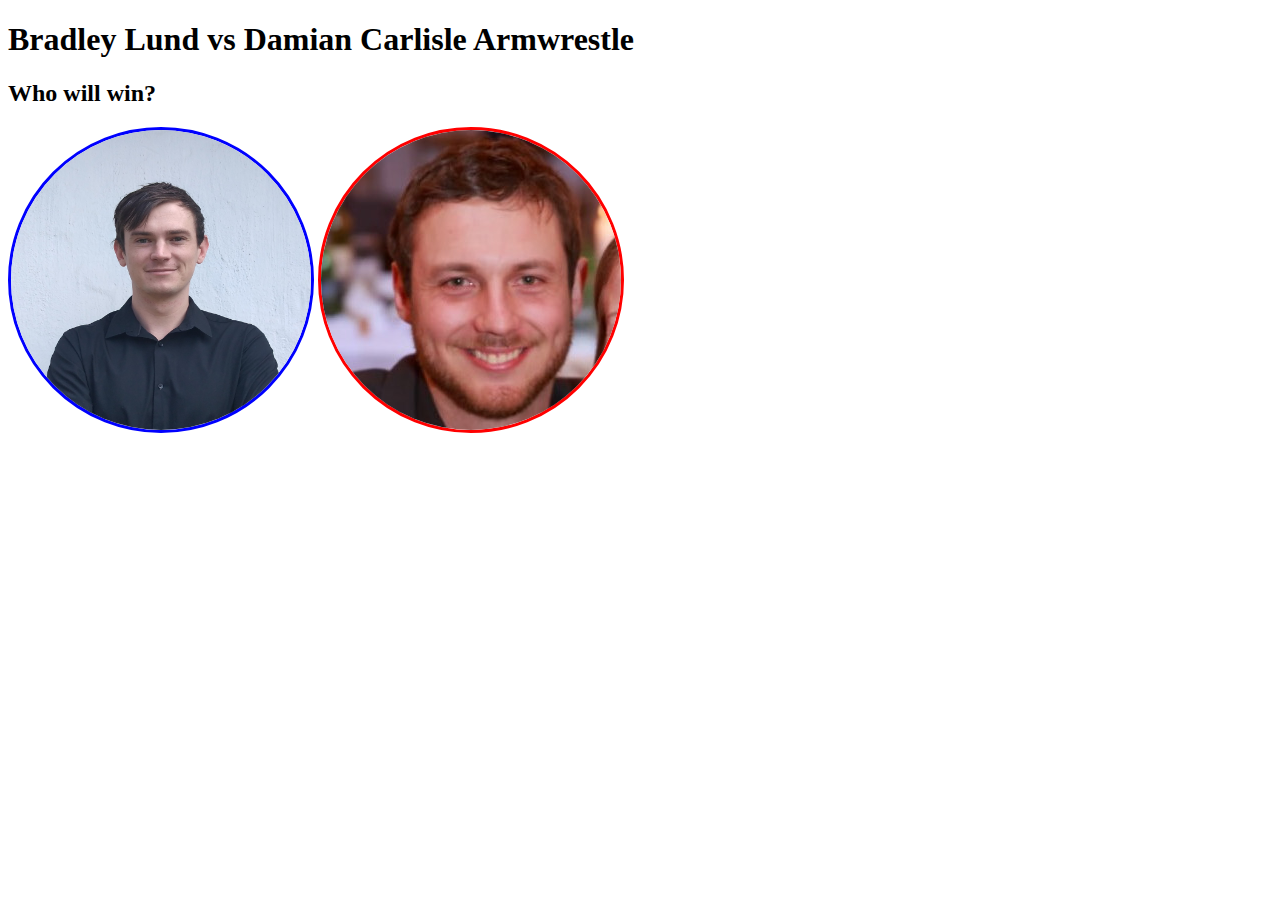
<file: fight.html>
<!DOCTYPE html>
<html>
    <head>
        <title>Brad vs Damo arm wrestle</title>
        <link rel="stylesheet" href="fightStyle.css" type="text/css">
    </head>

    <body>
        
        <h1>Bradley Lund vs Damian Carlisle Armwrestle</h1>

        <h2>Who will win?</h2>
        <div class="images">
            <img class="profilePic" id="bradPic" src="src/CVpic.jpg">
            <img class="profilePic" id="damoPic" src="src/damoPic.jpg">
        </div>
        <p id="countdown">

        </p>
        <script>
            let timeOfFight = new Date("Jan 1, 2021 00:00:00").getTime();

            var displayFunction = setInterval(function() {

                let currentTime = new Date().getTime();

                let distance = timeOfFight - currentTime;

                let days = Math.floor(distance / (1000*60*60*24));
                let hours = Math.floor((distance % (1000 * 60 * 60 * 24)) / (1000 * 60 * 60));
                let minutes = Math.floor((distance % (1000 * 60 * 60)) / (1000 * 60));
                let seconds = Math.floor((distance % (1000 * 60)) / 1000);

                document.getElementById("countdown").innerHTML = days + "d " + hours + "h "+ minutes + "m " + seconds + "s ";


            },1000)
        </script>

    </body>
</html>
</file>
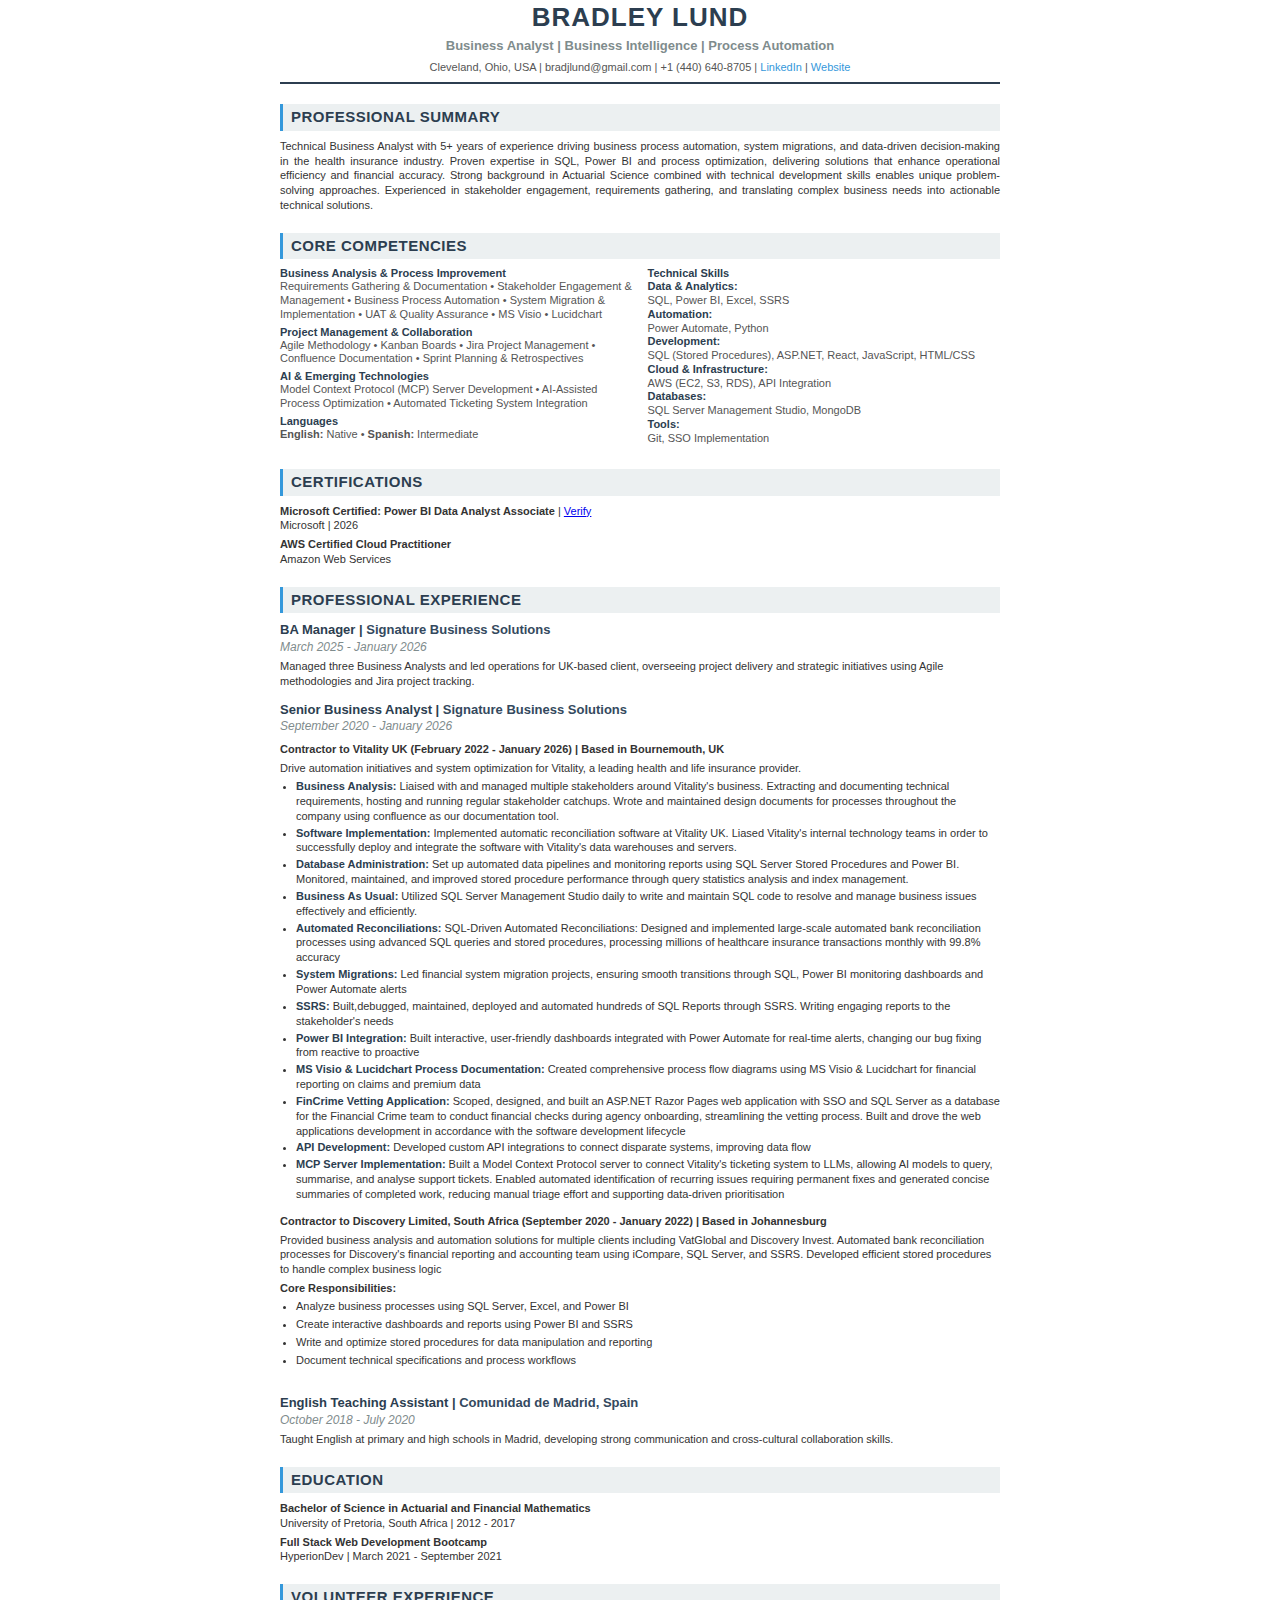
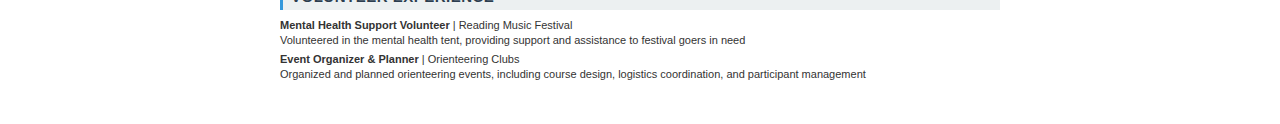
<file: resume-content.html>
<!DOCTYPE html>
<html lang="en">

<head>
    <meta charset="UTF-8">
    <meta name="viewport" content="width=device-width, initial-scale=1.0">
    <title>Bradley Lund - Business Analyst Resume</title>
    <style>
        * {
            margin: 0;
            padding: 0;
            box-sizing: border-box;
        }

        body {
            font-family: 'Calibri', 'Arial', sans-serif;
            line-height: 1.35;
            color: #333;
            background: #fff;
            padding: 0 0.5in 0.4in 0.5in;
            max-width: 8.5in;
            margin: 0 auto;
        }

        @media print {
            body {
                padding: 0 0.5in 0.4in 0.5in;
            }
        }

        header {
            text-align: center;
            margin-top: 0;
            margin-bottom: 18px;
            border-bottom: 2px solid #2c3e50;
            padding-top: 0;
            padding-bottom: 8px;
        }

        h1 {
            font-size: 26px;
            color: #2c3e50;
            margin-bottom: 2px;
            letter-spacing: 1px;
        }

        .subtitle {
            font-size: 13px;
            color: #7f8c8d;
            margin-bottom: 5px;
            font-weight: 600;
        }

        .contact-info {
            font-size: 11px;
            color: #555;
            margin-top: 4px;
        }

        .contact-info a {
            color: #3498db;
            text-decoration: none;
        }

        @media print {
            .contact-info a {
                color: #3498db;
                text-decoration: underline;
            }

            .contact-info a[href]:after {
                content: "";
            }
        }

        h2 {
            font-size: 15px;
            color: #2c3e50;
            background: #ecf0f1;
            padding: 3px 8px;
            margin-top: 20px;
            margin-bottom: 8px;
            border-left: 3px solid #3498db;
            text-transform: uppercase;
            letter-spacing: 0.5px;
        }

        .job-title {
            font-weight: bold;
            font-size: 13px;
            color: #2c3e50;
        }

        .company {
            font-weight: 600;
            color: #34495e;
        }

        .date-location {
            font-style: italic;
            color: #7f8c8d;
            font-size: 12px;
            margin-bottom: 4px;
        }

        p,
        li {
            font-size: 11px;
            margin-bottom: 3px;
        }

        ul {
            margin-left: 16px;
            margin-bottom: 5px;
        }

        .skills-grid {
            display: grid;
            grid-template-columns: 1fr 1fr;
            gap: 10px;
            column-gap: 15px;
            margin-bottom: 10px;
        }

        .skill-category {
            margin-bottom: 4px;
        }

        .skill-category strong {
            display: block;
            color: #2c3e50;
            font-size: 11px;
            margin-bottom: 1px;
            line-height: 1.1;
        }

        .skill-category span {
            font-size: 11px;
            color: #555;
            line-height: 1.25;
            display: block;
        }

        .skill-category span strong {
            margin-bottom: 0;
            line-height: 1.25;
        }

        .summary {
            text-align: justify;
            margin-bottom: 6px;
            font-size: 11px;
            line-height: 1.35;
        }

        .achievement {
            margin-bottom: 2px;
        }

        .achievement strong {
            color: #2c3e50;
        }

        .section-content {
            margin-bottom: 12px;
        }

        .education-item {
            margin-bottom: 4px;
            font-size: 11px;
        }

        .education-item strong {
            font-size: 11px;
            font-weight: bold;
        }

        @page {
            margin: 0.4in 0.5in;
            size: letter;
        }

        @media print {
            h2 {
                page-break-after: avoid;
            }

            .section-content {
                page-break-inside: avoid;
            }

            .vitality-section {
                page-break-inside: avoid;
                page-break-after: avoid;
            }

            .discovery-section {
                page-break-before: auto;
            }
        }

        footer {
            text-align: center;
            margin-top: 8px;
            font-size: 11px;
            color: #7f8c8d;
        }
    </style>
</head>

<body>
    <header>
        <h1>BRADLEY LUND</h1>
        <div class="subtitle">Business Analyst | Business Intelligence | Process Automation</div>
        <div class="contact-info">
            Cleveland, Ohio, USA |
            bradjlund@gmail.com |
            +1 (440) 640-8705 |
            <a href="https://www.linkedin.com/in/bradley-lund">LinkedIn</a> |
            <a href="https://bradleylund.github.io/">Website</a>
        </div>
    </header>

    <section>
        <h2>Professional Summary</h2>
        <p class="summary">
            Technical Business Analyst with 5+ years of experience driving business process automation, system
            migrations, and data-driven decision-making in the health insurance industry. Proven expertise in SQL, Power
            BI and process optimization,
            delivering solutions that enhance operational efficiency and financial accuracy. Strong background in
            Actuarial Science combined with technical development skills enables unique problem-solving approaches.
            Experienced in stakeholder engagement, requirements gathering, and translating complex business needs into
            actionable technical solutions.
        </p>
    </section>

    <section>
        <h2>Core Competencies</h2>
        <div class="skills-grid">
            <div>
                <div class="skill-category">
                    <strong>Business Analysis & Process Improvement</strong>
                    <span>
                        Requirements Gathering & Documentation • Stakeholder Engagement & Management • Business
                        Process Automation • System Migration & Implementation • UAT & Quality Assurance • MS Visio •
                        Lucidchart </span>
                </div>
                <div class="skill-category">
                    <strong>Project Management & Collaboration</strong>
                    <span>Agile Methodology • Kanban Boards • Jira Project Management • Confluence Documentation •
                        Sprint Planning & Retrospectives</span>
                </div>
                <div class="skill-category">
                    <strong>AI & Emerging Technologies</strong>
                    <span>Model Context Protocol (MCP) Server Development • AI-Assisted Process Optimization • Automated
                        Ticketing System Integration</span>
                </div>
                <div class="skill-category">
                    <strong>Languages</strong>
                    <span><b>English:</b> Native • <b>Spanish:</b> Intermediate</span>
                </div>
            </div>
            <div>
                <div class="skill-category">
                    <strong>Technical Skills</strong>
                    <span><strong>Data & Analytics:</strong> SQL, Power BI, Excel, SSRS<br>
                        <strong>Automation:</strong> Power Automate, Python<br>
                        <strong>Development:</strong> SQL (Stored Procedures), ASP.NET, React, JavaScript, HTML/CSS<br>
                        <strong>Cloud & Infrastructure:</strong> AWS (EC2, S3, RDS), API Integration<br>
                        <strong>Databases:</strong> SQL Server Management Studio, MongoDB<br>
                        <strong>Tools:</strong> Git, SSO Implementation</span>
                </div>

            </div>
        </div>
    </section>

    <section>
        <h2>Certifications</h2>
        <div class="education-item">
            <strong>Microsoft Certified: Power BI Data Analyst Associate</strong> |
            <a href="https://learn.microsoft.com/en-gb/users/bradleylund-7784/credentials/60a393cedfe8d06a">Verify</a><br>
            Microsoft | 2026
        </div>
        <div class="education-item">
            <strong>AWS Certified Cloud Practitioner</strong><br>
            Amazon Web Services
        </div>
    </section>

    <section>
        <h2>Professional Experience</h2>


        <div class="section-content">
            <div class="job-title">BA Manager | <span class="company">Signature Business Solutions</span></div>
            <div class="date-location">March 2025 - January 2026</div>
            <p>Managed three Business Analysts and led operations for UK-based client, overseeing project
                delivery and strategic initiatives using Agile methodologies and Jira project tracking.</p>
        </div>
        <!-- <br> -->

        <div class="section-content">
            <div class="job-title">Senior Business Analyst | <span class="company">Signature Business Solutions</span>
            </div>
            <div class="date-location">September 2020 - January 2026</div>

            <div class="vitality-section" style="margin-top: 8px;"></div>
            <p style="margin-bottom: 4px;"><strong>Contractor to Vitality UK (February 2022 - January 2026) | Based in
                    Bournemouth, UK</strong></p>
            <p style="margin-bottom: 3px;">Drive automation initiatives and system optimization for Vitality, a
                leading
                health and life insurance provider.</p>

            <ul>
                <li class="achievement"><strong>Business Analysis: </strong>Liaised with and managed multiple
                    stakeholders around
                    Vitality's business. Extracting and documenting technical requirements, hosting and running regular
                    stakeholder catchups.
                    Wrote and maintained design documents for processes throughout the company using confluence as our
                    documentation tool.
                </li>
                <li class="achievement"><strong>Software Implementation: </strong>Implemented automatic reconciliation
                    software at Vitality UK. Liased
                    Vitality's internal technology teams in order to successfully deploy and integrate the software with
                    Vitality's data warehouses and servers.</li>
                <li class="achievement"><strong>Database Administration: </strong>Set up automated data pipelines and
                    monitoring reports using SQL Server Stored Procedures and Power BI. Monitored, maintained, and
                    improved stored procedure performance through query statistics analysis and index management.</li>
                <li class="achievement"><strong>Business As Usual: </strong>
                    Utilized SQL Server Management Studio daily to write and maintain SQL code to resolve and manage
                    business issues effectively and efficiently.
                </li>

                <li class="achievement"><strong>Automated Reconciliations:</strong> SQL-Driven Automated
                    Reconciliations: Designed and implemented large-scale automated bank reconciliation processes
                    using
                    advanced SQL queries and stored procedures, processing millions of healthcare insurance
                    transactions monthly with 99.8% accuracy</li>
                <li class="achievement"><strong>System Migrations:</strong> Led financial system migration projects,
                    ensuring smooth transitions through SQL, Power BI monitoring dashboards and Power Automate
                    alerts
                </li>
                <li class="achievement"><strong>SSRS:</strong> Built,debugged, maintained, deployed and automated
                    hundreds of SQL Reports through SSRS.
                    Writing engaging reports to the stakeholder's needs
                </li>

                <li class="achievement"><strong>Power BI Integration:</strong> Built interactive, user-friendly
                    dashboards integrated
                    with Power Automate for real-time alerts, changing our bug fixing from reactive to proactive
                </li>
                <li class="achievement"><strong>MS Visio & Lucidchart Process Documentation:</strong> Created
                    comprehensive process flow diagrams using MS Visio & Lucidchart for financial reporting on
                    claims
                    and premium data</li>

                <li class="achievement"><strong>FinCrime Vetting Application:</strong> Scoped, designed, and built
                    an
                    ASP.NET
                    Razor Pages web application with SSO and SQL Server as a database for the Financial Crime team
                    to
                    conduct financial checks during
                    agency onboarding, streamlining the vetting process. Built and drove the web applications
                    development in accordance with the
                    software development lifecycle</li>
                <li class="achievement"><strong>API Development:</strong> Developed custom API integrations to
                    connect
                    disparate systems, improving data flow</li>
                <li class="achievement"><strong>MCP Server Implementation:</strong> Built a Model Context Protocol
                    server to connect Vitality's ticketing system to LLMs, allowing AI models to query, summarise,
                    and analyse support tickets. Enabled automated identification of recurring issues requiring
                    permanent fixes and generated concise summaries of completed work, reducing manual triage effort
                    and supporting data-driven prioritisation</li>
            </ul>
        </div>
        <!-- <br>
        <br>
        <br>
        <br>
        <br> -->
        <div class="discovery-section">
            <p style="margin-top: 6px; margin-bottom: 4px;"><strong>Contractor to Discovery Limited, South Africa
                    (September 2020 - January 2022) | Based in Johannesburg</strong></p>
            <p style="margin-bottom: 3px;">Provided business analysis and automation solutions for multiple clients
                including VatGlobal and Discovery Invest. Automated bank reconciliation processes for Discovery's
                financial reporting and accounting team using iCompare, SQL Server,
                and SSRS. Developed efficient stored procedures to handle complex business logic</p>

            <!-- <ul style="margin-top: 3px; margin-bottom: 3px;">
                    <li>Automated bank reconciliation processes for VatGlobal's accounting team using iCompare, SQL Server,
                        and SSRS</li>
                    <li>Developed efficient stored procedures to handle complex business logic</li>
                    </li>
                </ul> -->

            <p style="margin-top: 4px;"><strong>Core Responsibilities:</strong></p>
            <ul style="margin-top: 2px;">
                <li>Analyze business processes using SQL Server, Excel, and Power BI</li>
                <!-- <li>Design and implement technical solutions for complex business requirements</li> -->
                <li>Create interactive dashboards and reports using Power BI and SSRS</li>
                <li>Write and optimize stored procedures for data manipulation and reporting</li>
                <!-- <li>Maintain and enhance BAU reconciliation procedures</li> -->
                <li>Document technical specifications and process workflows</li>
                <!-- <li>Engage with stakeholders to gather requirements and provide updates</li> -->
            </ul>
        </div>
        </div>
        <br>
        <div class="section-content">
            <div class="job-title">English Teaching Assistant | <span class="company">Comunidad de Madrid, Spain</span>
            </div>
            <div class="date-location">October 2018 - July 2020</div>
            <p>Taught English at primary and high schools in Madrid, developing strong communication and cross-cultural
                collaboration skills.</p>
        </div>
    </section>

    <section>
        <h2>Education</h2>
        <div class="education-item">
            <strong>Bachelor of Science in Actuarial and Financial Mathematics</strong><br>
            University of Pretoria, South Africa | 2012 - 2017
        </div>
        <div class="education-item">
            <strong>Full Stack Web Development Bootcamp</strong><br>
            HyperionDev | March 2021 - September 2021
        </div>
    </section>

    <section>
        <h2>Volunteer Experience</h2>
        <div class="education-item">
            <strong>Mental Health Support Volunteer</strong> | Reading Music Festival<br>
            Volunteered in the mental health tent, providing support and assistance to festival goers in need
        </div>
        <div class="education-item">
            <strong>Event Organizer & Planner</strong> | Orienteering Clubs<br>
            Organized and planned orienteering events, including course design, logistics coordination, and participant
            management
        </div>
    </section>
</body>

</html>
</file>
<file: fightStyle.css>
.profilePic {
    width:300px;
    height:300px;
    border-radius:50%;
   
}

#bradPic {
    border: 3px solid blue;
}

#damoPic {
    border: 3px solid red;
}
</file>
